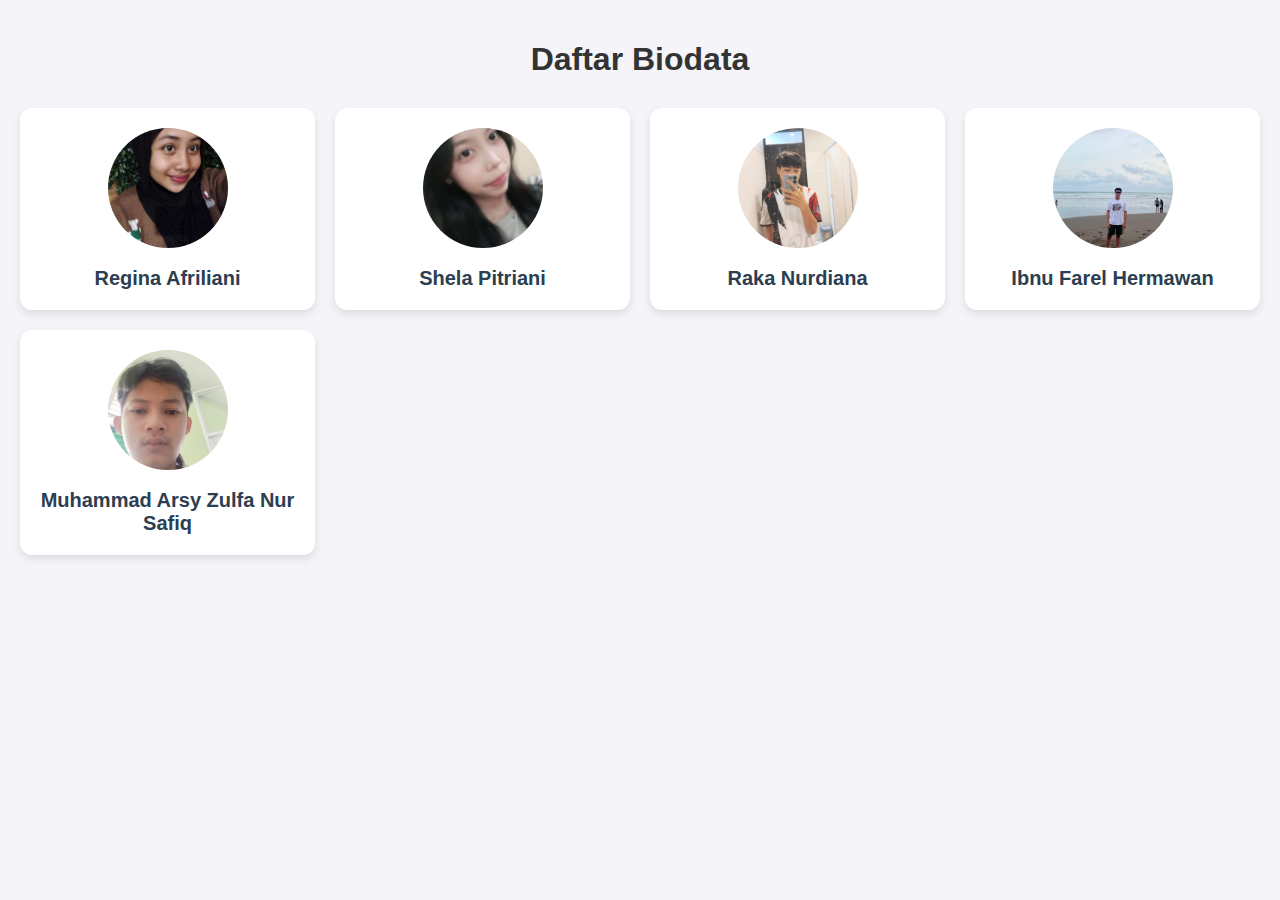
<file: public/index.html>
<!DOCTYPE html>
<html lang="id">
<head>
  <meta charset="UTF-8">
  <meta name="viewport" content="width=device-width, initial-scale=1.0">
  <title>Biodata 5 Orang</title>
  <link rel="stylesheet" href="style.css">
</head>
<body>
  <h1>Daftar Biodata</h1>

  <div class="container">
    <div class="card" onclick="location.href='regina.html'">
      <img src="1.jpg" alt="Regina">
      <div class="name">Regina Afriliani </div>
    </div>

    <div class="card" onclick="location.href='shela.html'">
      <img src="2.jpeg" alt="Shela">
      <div class="name">Shela Pitriani </div>
    </div>

    <div class="card" onclick="location.href='raka.html'">
      <img src="raka.jpeg" alt="Raka">
      <div class="name">Raka Nurdiana</div>
    </div>

    <div class="card" onclick="location.href='ibnu.html'">
      <img src="ibnu.jpeg" alt="Ibnu">
      <div class="name">Ibnu Farel Hermawan</div>
    </div>

    <div class="card" onclick="location.href='arsy.html'">
      <img src="5.jpeg" alt="Arsy">
      <div class="name">Muhammad Arsy Zulfa Nur Safiq</div>
    </div>
  </div>
</body>
</html>
</file>
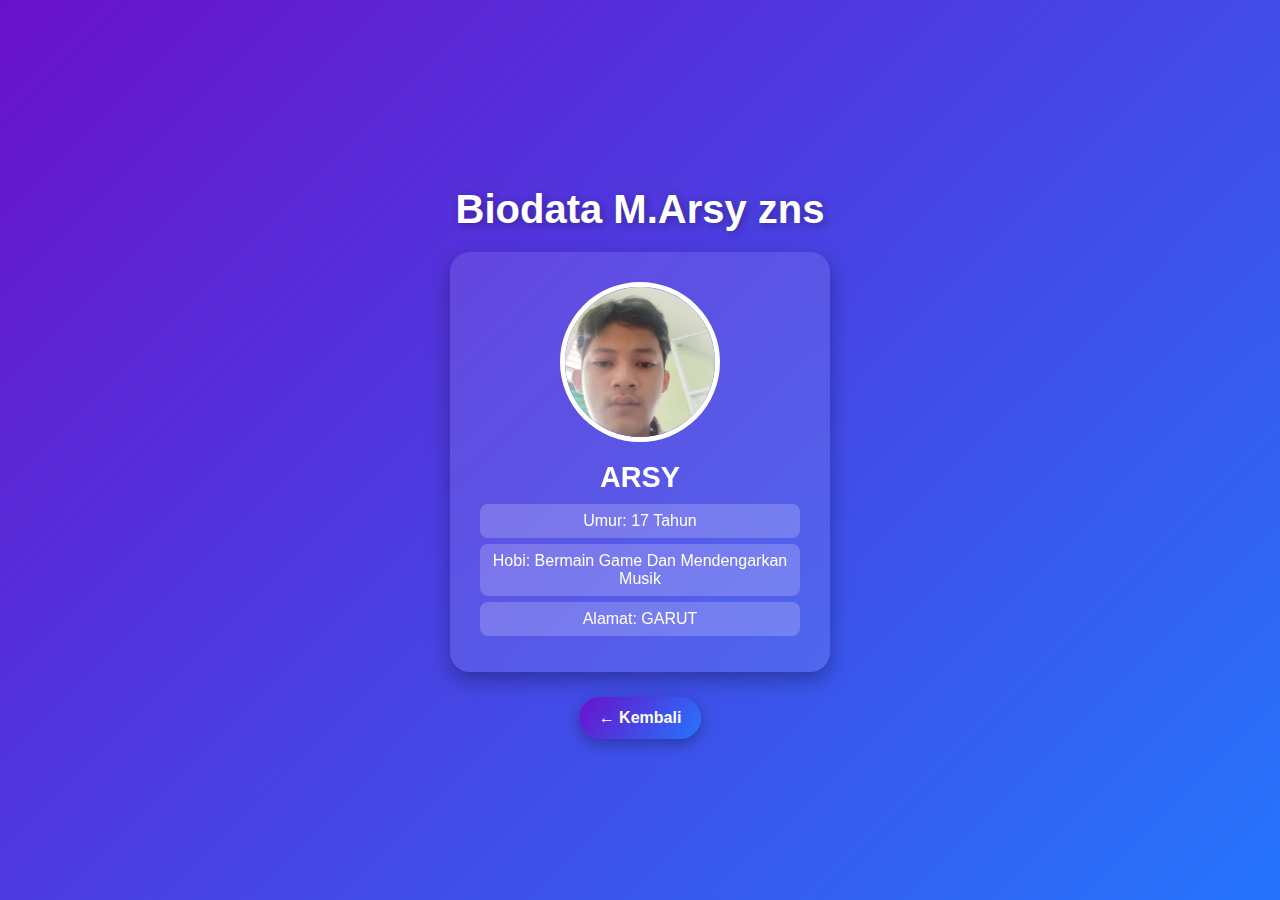
<file: public/arsy.html>
<!DOCTYPE html>
<html lang="id">
<head>
  <meta charset="UTF-8">
  <meta name="viewport" content="width=device-width, initial-scale=1.0">
  <title>Biodata Andi</title>
  <style>
    /* Background gradien */
    body {
      margin: 0;
      padding: 0;
      font-family: 'Segoe UI', Tahoma, Geneva, Verdana, sans-serif;
      background: linear-gradient(135deg, #6a11cb, #2575fc);
      color: #fff;
      display: flex;
      flex-direction: column;
      align-items: center;
      justify-content: center;
      min-height: 100vh;
      text-align: center;
      transition: all 0.3s ease;
    }

    h1 {
      margin-bottom: 20px;
      font-size: 2.5rem;
      text-shadow: 2px 2px 8px rgba(0,0,0,0.3);
    }

    /* Kartu biodata */
    .card {
      background: rgba(255,255,255,0.1);
      border-radius: 20px;
      padding: 30px;
      width: 320px;
      box-shadow: 0 8px 20px rgba(0,0,0,0.3);
      backdrop-filter: blur(10px);
      transition: transform 0.3s ease, box-shadow 0.3s ease;
    }
    .card:hover {
      transform: scale(1.05);
      box-shadow: 0 12px 25px rgba(0,0,0,0.4);
    }

    /* Foto */
    .card img {
      width: 150px;
      height: 150px;
      border-radius: 50%;
      border: 5px solid #fff;
      object-fit: cover;
      margin-bottom: 15px;
    }

    .name {
      font-size: 1.8rem;
      font-weight: bold;
      margin-bottom: 10px;
    }

    .info {
      margin: 6px 0;
      font-size: 1rem;
      background: rgba(255,255,255,0.2);
      padding: 8px;
      border-radius: 8px;
    }

    /* Tombol kembali */
    .back {
      display: inline-block;
      margin-top: 25px;
      padding: 12px 20px;
      background: linear-gradient(125deg, #6a11cb, #2575fc);
      color: white;
      text-decoration: none;
      border-radius: 30px;
      font-weight: bold;
      transition: 0.3s ease;
      box-shadow: 0 5px 15px rgba(0,0,0,0.3);
    }
    .back:hover {
      background: linear-gradient(135deg, #ff6a00, #2575fc);
      transform: translateY(-3px);
    }
  </style>
</head>
<body>
  <h1>Biodata M.Arsy zns</h1>
  <div class="card">
    <img src="5.jpeg" alt="Arsy">
    <div class="name">ARSY</div>
    <div class="info">Umur: 17 Tahun</div>
    <div class="info">Hobi: Bermain Game Dan Mendengarkan Musik</div>
    <div class="info">Alamat: GARUT </div>
  </div>
  <a href="index.html" class="back">← Kembali</a>
</body>
</html>
</file>
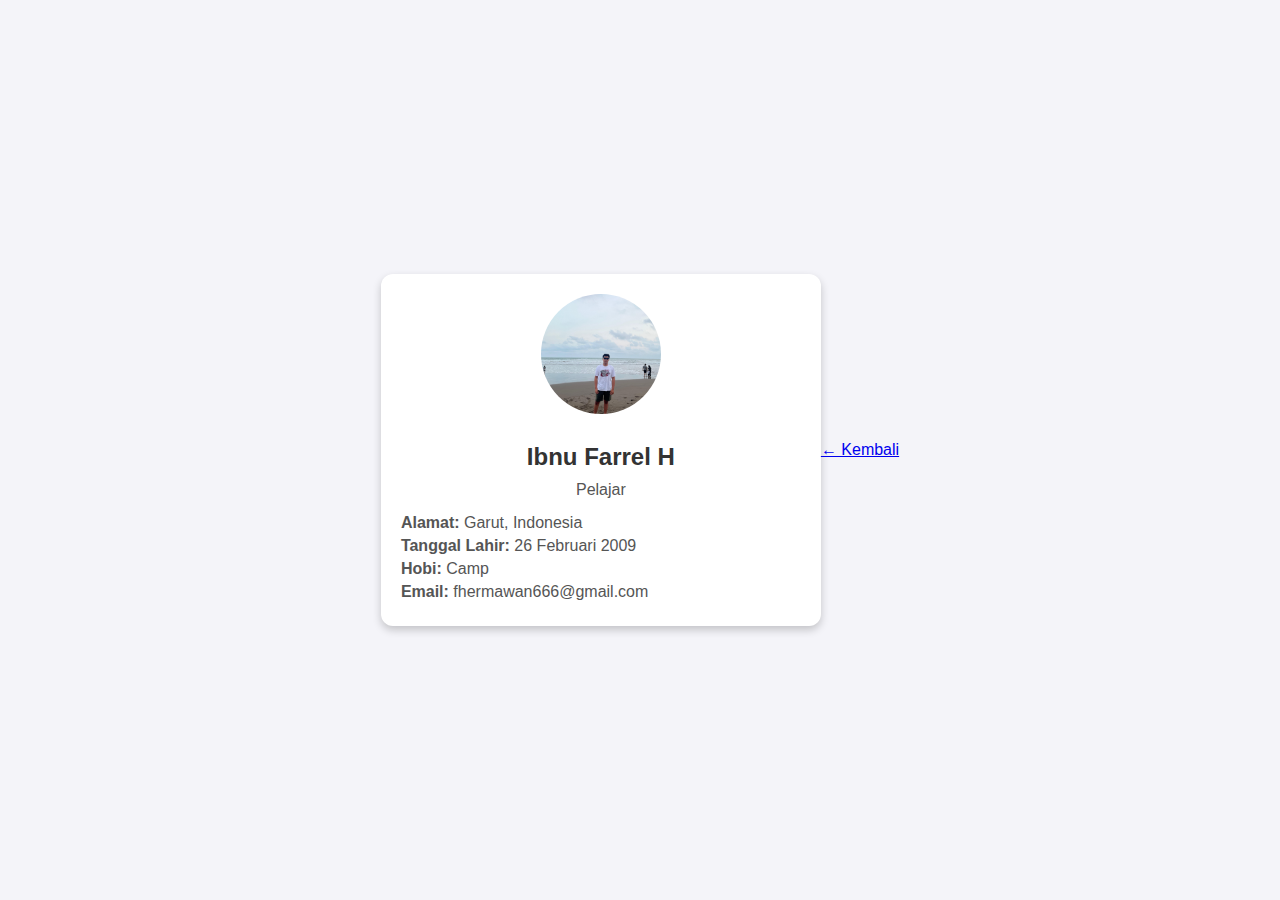
<file: public/ibnu.html>
<!DOCTYPE html>
<html lang="id">
<head>
  <meta charset="UTF-8">
  <meta name="viewport" content="width=device-width, initial-scale=1.0">
  <title>Biodata Saya</title>
  <style>
    body {
      font-family: Arial, sans-serif;
      background-color: #f4f4f9;
      display: flex;
      justify-content: center;
      align-items: center;
      height: 100vh;
      margin: 0;
    }

    .card {
      background: white;
      padding: 20px;
      border-radius: 12px;
      box-shadow: 0 4px 8px rgba(0,0,0,0.2);
      width: 400px;
      text-align: center;
    }

    .card img {
      width: 120px;
      height: 120px;
      border-radius: 50%;
      object-fit: cover;
      margin-bottom: 15px;
    }

    h2 {
      margin: 10px 0;
      color: #333;
    }

    p {
      margin: 6px 0;
      color: #555;
    }

    .info {
      text-align: left;
      margin-top: 15px;
    }

    .info p {
      margin: 5px 0;
    }
  </style>
</head>
<body>
  <div class="card">
    <img src="ibnu.jpeg" alt="Foto Profil">
    <h2>Ibnu Farrel H</h2>
    <p>Pelajar</p>
    <div class="info">
      <p><strong>Alamat:</strong> Garut, Indonesia</p>
      <p><strong>Tanggal Lahir:</strong> 26 Februari 2009</p>
      <p><strong>Hobi:</strong> Camp</p>
      <p><strong>Email:</strong> fhermawan666@gmail.com</p>
    </div>
  </div>
    <a href="index.html" class="back">← Kembali</a>
</body>
</html>
</file>
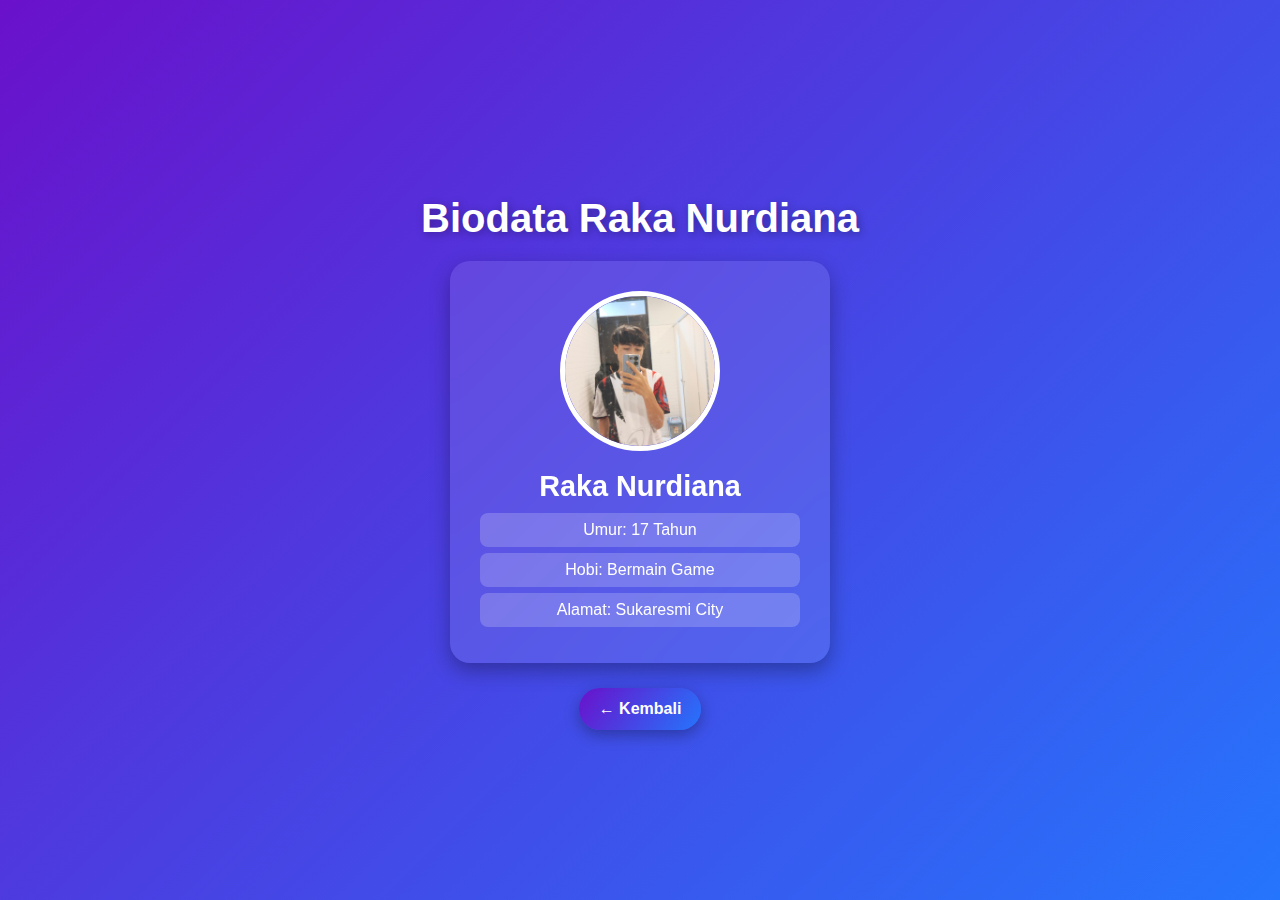
<file: public/raka.html>
<!DOCTYPE html>
<html lang="id">
<head>
  <meta charset="UTF-8">
  <meta name="viewport" content="width=device-width, initial-scale=1.0">
  <title>Biodata Andi</title>
  <style>
    /* Background gradien */
    body {
      margin: 0;
      padding: 0;
      font-family: 'Segoe UI', Tahoma, Geneva, Verdana, sans-serif;
      background: linear-gradient(135deg, #6a11cb, #2575fc);
      color: #fff;
      display: flex;
      flex-direction: column;
      align-items: center;
      justify-content: center;
      min-height: 100vh;
      text-align: center;
      transition: all 0.3s ease;
    }

    h1 {
      margin-bottom: 20px;
      font-size: 2.5rem;
      text-shadow: 2px 2px 8px rgba(0,0,0,0.3);
    }

    /* Kartu biodata */
    .card {
      background: rgba(255,255,255,0.1);
      border-radius: 20px;
      padding: 30px;
      width: 320px;
      box-shadow: 0 8px 20px rgba(0,0,0,0.3);
      backdrop-filter: blur(10px);
      transition: transform 0.3s ease, box-shadow 0.3s ease;
    }
    .card:hover {
      transform: scale(1.05);
      box-shadow: 0 12px 25px rgba(0,0,0,0.4);
    }

    /* Foto */
    .card img {
      width: 150px;
      height: 150px;
      border-radius: 50%;
      border: 5px solid #fff;
      object-fit: cover;
      margin-bottom: 15px;
    }

    .name {
      font-size: 1.8rem;
      font-weight: bold;
      margin-bottom: 10px;
    }

    .info {
      margin: 6px 0;
      font-size: 1rem;
      background: rgba(255,255,255,0.2);
      padding: 8px;
      border-radius: 8px;
    }

    /* Tombol kembali */
    .back {
      display: inline-block;
      margin-top: 25px;
      padding: 12px 20px;
      background: linear-gradient(125deg, #6a11cb, #2575fc);
      color: white;
      text-decoration: none;
      border-radius: 30px;
      font-weight: bold;
      transition: 0.3s ease;
      box-shadow: 0 5px 15px rgba(0,0,0,0.3);
    }
    .back:hover {
      background: linear-gradient(135deg, #ff6a00, #2575fc);
      transform: translateY(-3px);
    }
  </style>
</head>
<body>
  <h1>Biodata Raka Nurdiana</h1>
  <div class="card">
    <img src="raka.jpeg" alt="Raka">
    <div class="name">Raka Nurdiana</div>
    <div class="info">Umur: 17 Tahun</div>
    <div class="info">Hobi: Bermain Game</div>
    <div class="info">Alamat: Sukaresmi City</div>
  </div>
  <a href="index.html" class="back">← Kembali</a>
</body>
</html>
</file>
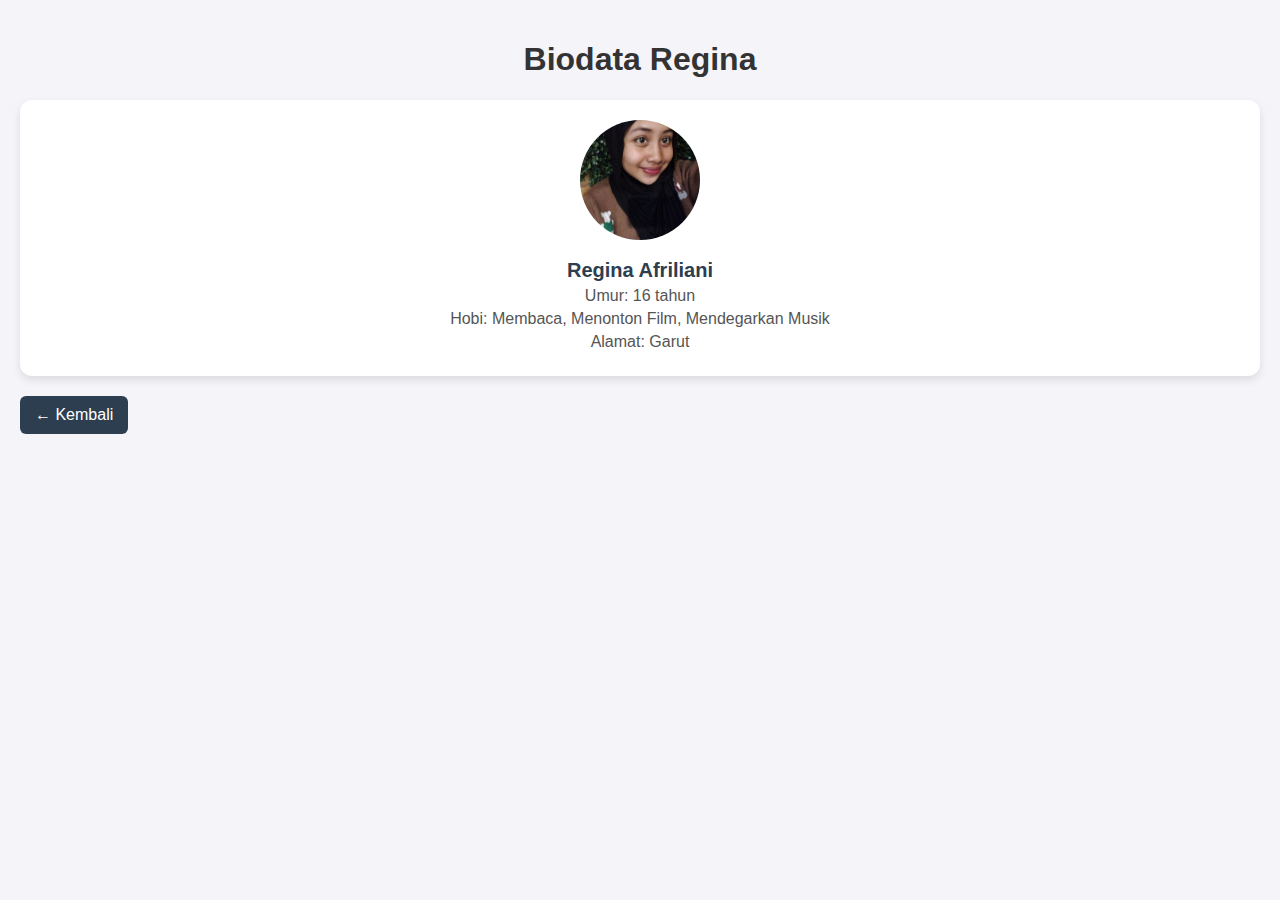
<file: public/regina.html>
<!DOCTYPE html>
<html lang="id">
<head>
  <meta charset="UTF-8">
  <meta name="viewport" content="width=device-width, initial-scale=1.0">
  <title>Biodata Andi</title>
  <link rel="stylesheet" href="style.css">
</head>
<body>
  <h1>Biodata Regina </h1>
  <div class="card">
    <img src="1.jpg" alt="Regina">
    <div class="name">Regina Afriliani </div>
    <div class="info">Umur: 16 tahun </div>
    <div class="info">Hobi: Membaca, Menonton Film, Mendegarkan Musik </div>
    <div class="info">Alamat: Garut</div>
  </div>
  <a href="index.html" class="back">← Kembali</a>
</body>
</html>
</file>
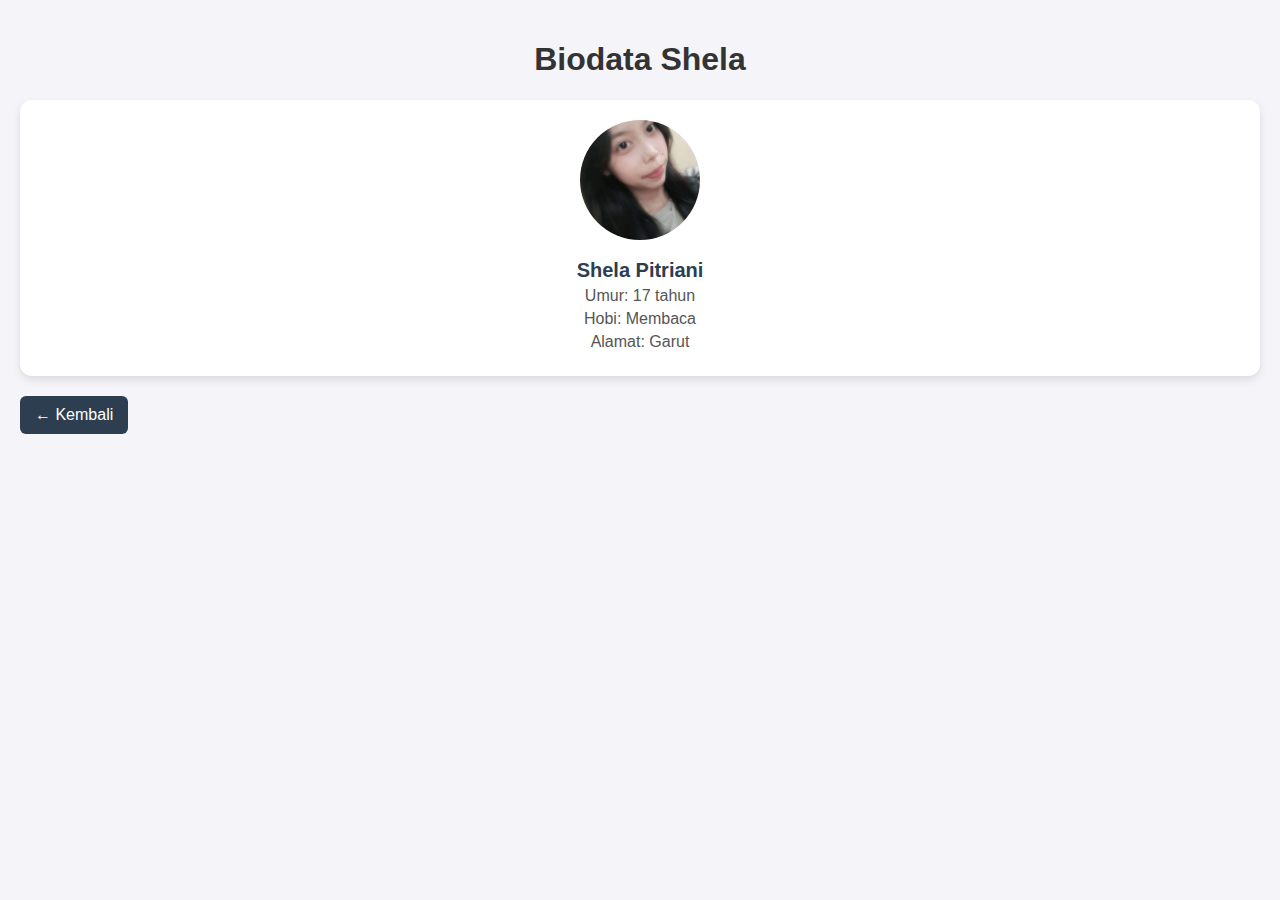
<file: public/shela.html>
<!DOCTYPE html>
<html lang="id">
<head>
  <meta charset="UTF-8">
  <meta name="viewport" content="width=device-width, initial-scale=1.0">
  <title>Biodata Andi</title>
  <link rel="stylesheet" href="style.css">
</head>
<body>
  <h1>Biodata Shela </h1>
  <div class="card">
    <img src="2.jpeg" alt="Shela">
    <div class="name">Shela Pitriani </div>
    <div class="info">Umur: 17 tahun </div>
    <div class="info">Hobi: Membaca </div>
    <div class="info">Alamat: Garut</div>
  </div>
  <a href="index.html" class="back">← Kembali</a>
</body>
</html>
</file>
<file: public/style.css>
body {
  font-family: Arial, sans-serif;
  background: #f4f4f9;
  margin: 0;
  padding: 20px;
}
h1 {
  text-align: center;
  color: #333;
}
.container {
  display: grid;
  grid-template-columns: repeat(auto-fit, minmax(250px, 1fr));
  gap: 20px;
  margin-top: 30px;
}
.card {
  background: white;
  border-radius: 12px;
  padding: 20px;
  box-shadow: 0 4px 8px rgba(0,0,0,0.1);
  text-align: center;
  transition: 0.3s;
  cursor: pointer;
}
.card:hover {
  transform: translateY(-5px);
}
.card img {
  width: 120px;
  height: 120px;
  border-radius: 50%;
  object-fit: cover;
  margin-bottom: 15px;
}
.name {
  font-size: 20px;
  font-weight: bold;
  color: #2c3e50;
}
.info {
  margin: 5px 0;
  color: #555;
}
.back {
  display: inline-block;
  margin-top: 20px;
  padding: 10px 15px;
  background: #2c3e50;
  color: white;
  text-decoration: none;
  border-radius: 6px;
}
.back:hover {
  background: #1a252f;
}
</file>
